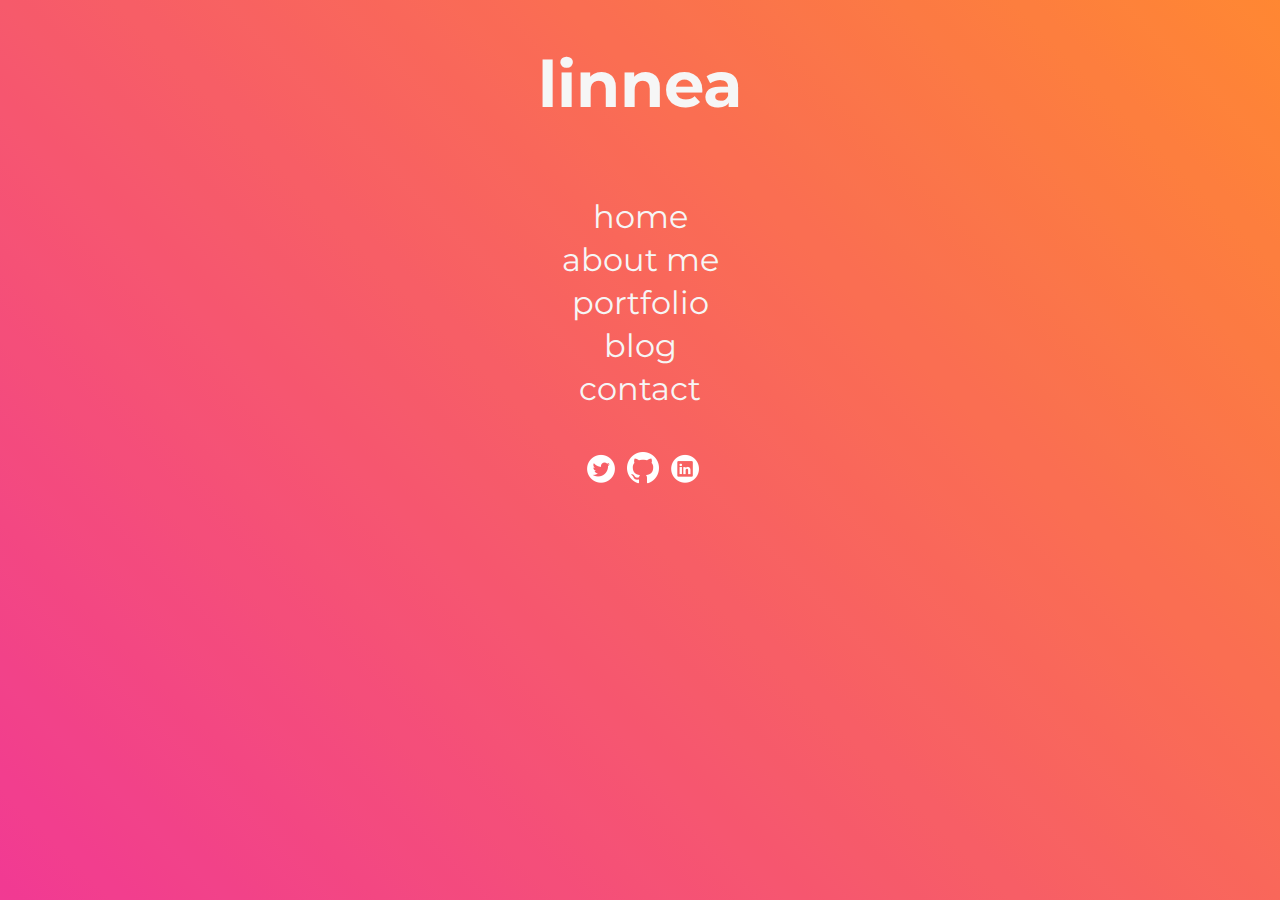
<file: index.html>
<!DOCTYPE html>
<html lang="en">
<head>
  <meta charset="UTF-8">
  <meta name="viewport" content="width=device-width, initial-scale=1.0">
  <meta http-equiv="X-UA-Compatible" content="ie=edge">
  <link href="styles/normalize.css" rel="stylesheet">
  <link href="styles/style.css" rel="stylesheet">
  <link href="https://fonts.googleapis.com/css?family=Montserrat&display=swap" rel="stylesheet">
  <link href="https://cdnjs.cloudflare.com/ajax/libs/font-awesome/4.7.0/css/font-awesome.min.css" itemprop="cursor">
  <title>linnea | portfolio</title>
</head>
<body>
  <main class="main-container">
    <section class="intro-section">
      <h1>Linnea</h1>
    </section>
    <nav class="nav-section">
      <ul>
        <li id="home-nav-link"><span><a href="index.html">Home</a></span></li>
        <li id="about-link"><span><a href="about.html">About Me</a></span></li>
        <li id="portfolio-link"><span><a href="portfolio.html">Portfolio</a></span></li>
        <li id="blog-link"><span><a href="blog.html">Blog</a></span></li>
        <li id="contact-link"><span><a href="contact.html">Contact</a></span></li>
      </ul>
    </nav>

    <footer>
      <a href="https://twitter.com/linnea_j">
        <img id="twitter-icon" src="images/twitter-icon-white.png" alt="twitter logo">
      </a>
      <a href="https://github.com/llinneaa">
        <img id="github-icon" src="images/github-icon-white.png" alt="github logo">
      </a>
      <a href="https://www.linkedin.com/in/linneajohnson/">
        <img id="linkedin-icon" src="images/linkedin-icon-white.png" alt="linkedin logo">
        </a>
    </footer>
  </main>
</body>
</html>
</file>
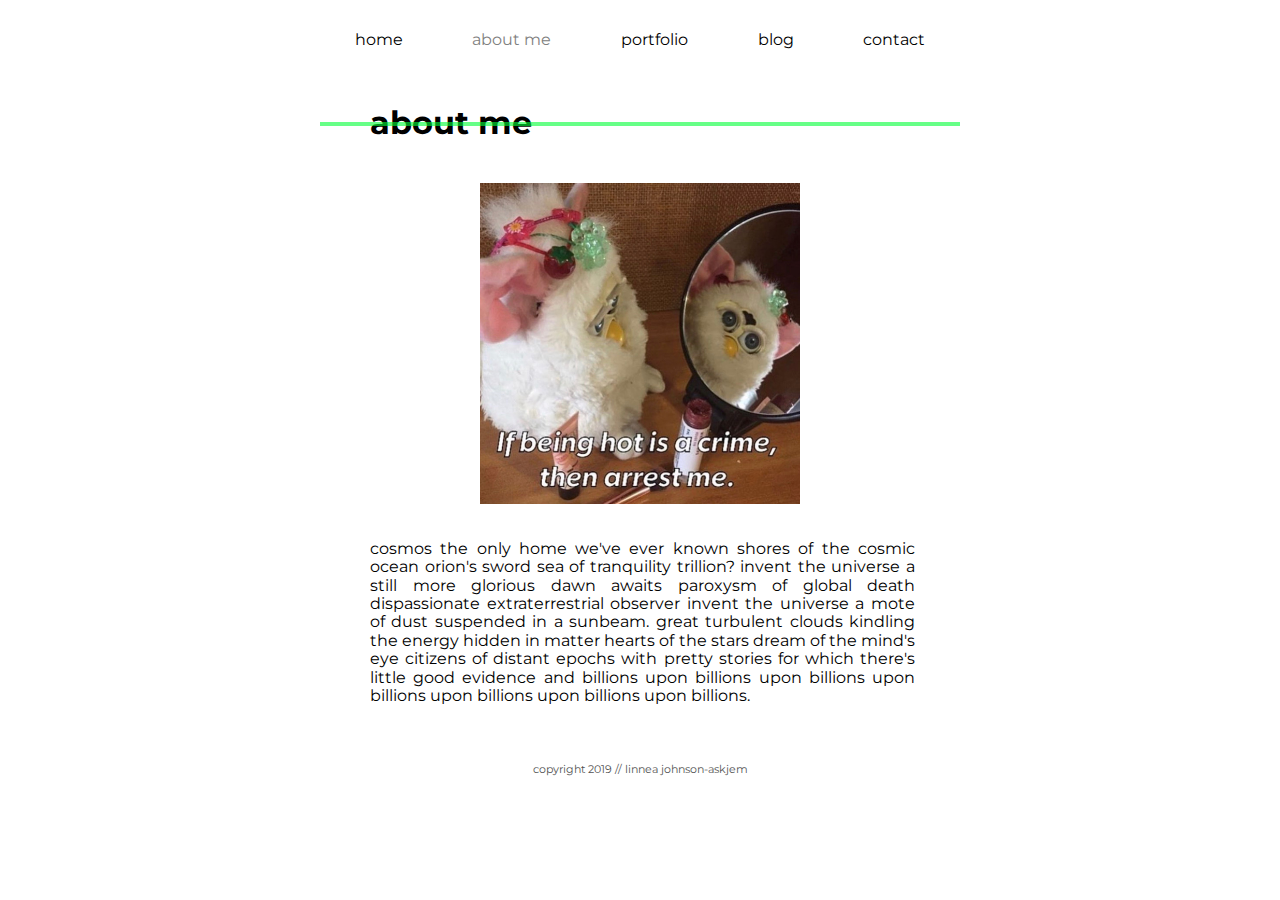
<file: about.html>
<!DOCTYPE html>
<html lang="en">
<head>
  <meta charset="UTF-8">
  <meta name="viewport" content="width=device-width, initial-scale=1.0">
  <meta http-equiv="X-UA-Compatible" content="ie=edge">
  <link href="styles/normalize.css" rel="stylesheet">
  <link href="styles/about-style.css" rel="stylesheet">
  <link href="https://fonts.googleapis.com/css?family=Montserrat&display=swap" rel="stylesheet">
  <title>linnea | portfolio</title>
</head>
<body>
  <main class="main-container">
    <nav class="nav-section">
      <ul>
        <li id="home-nav-link"><a href="index.html">Home</a></li>
        <li id="about-link"><a href="about.html">About Me</a></li>
        <li id="portfolio-link"><a href="portfolio.html">Portfolio</a></li>
        <li id="blog-link"><a href="blog.html">Blog</a></li>
        <li id="contact-link"><a href="contact.html">Contact</a></li>
      </ul>
    </nav>
    <section class="about-header">
      <h1>About Me</h1>
    </section>
    <section class="about-image-section">
      <img id="about-photo" src="images/furby-mirror.jpeg" alt="Space nebula">
    </section>
    <section class="about-text-section">
      <p>Cosmos the only home we've ever known shores of the cosmic ocean Orion's sword Sea of Tranquility trillion? Invent the universe a still more glorious dawn awaits paroxysm of global death dispassionate extraterrestrial observer invent the universe a mote of dust suspended in a sunbeam. Great turbulent clouds kindling the energy hidden in matter hearts of the stars dream of the mind's eye citizens of distant epochs with pretty stories for which there's little good evidence and billions upon billions upon billions upon billions upon billions upon billions upon billions.</p>
    </section>
    <footer>
      <p>Copyright 2019 // Linnea Johnson-Askjem</p>
    </footer>
  </main>
  
</body>
</html>
</file>
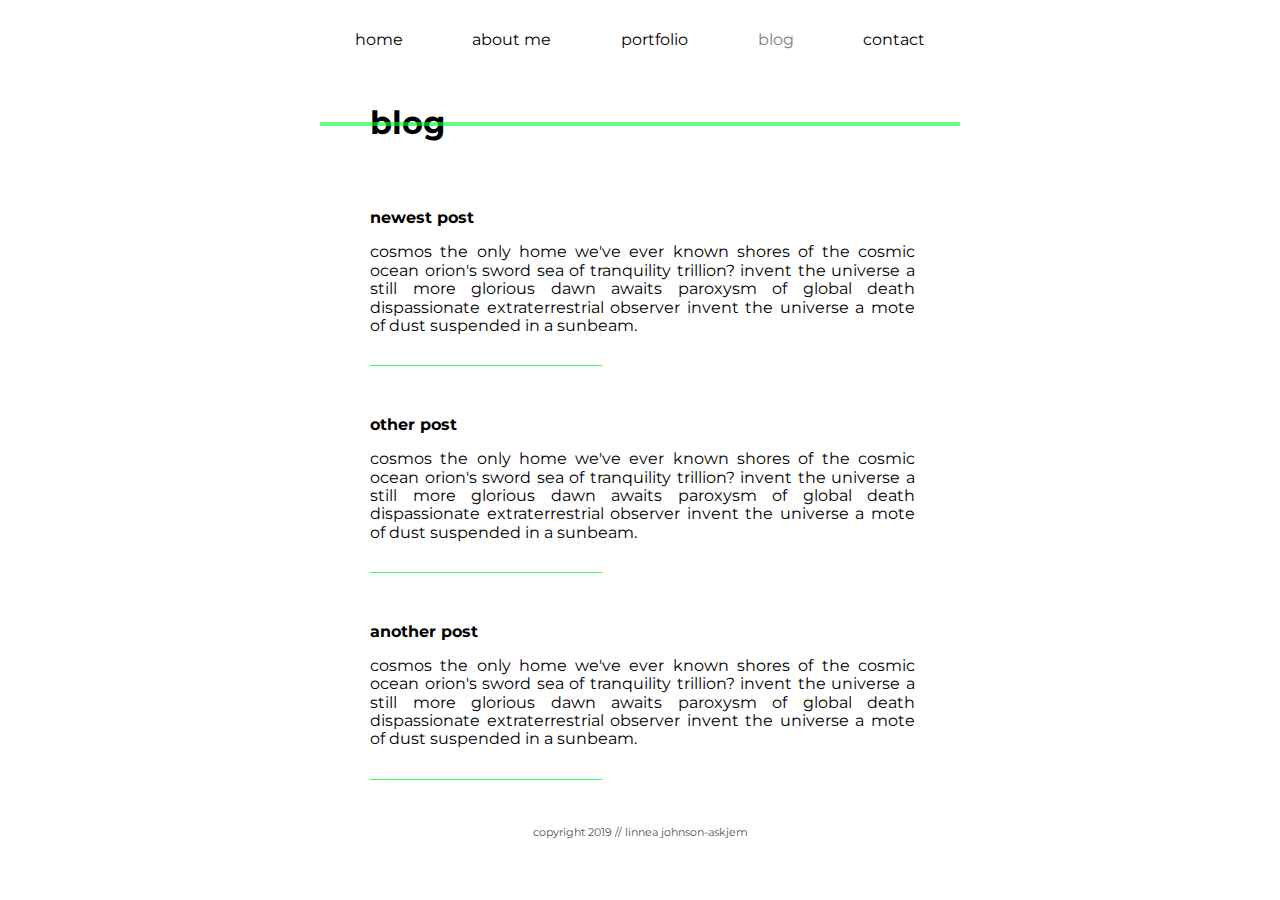
<file: blog.html>
<!DOCTYPE html>
<html lang="en">
<head>
  <meta charset="UTF-8">
  <meta name="viewport" content="width=device-width, initial-scale=1.0">
  <meta http-equiv="X-UA-Compatible" content="ie=edge">
  <link href="styles/normalize.css" rel="stylesheet">
  <link href="styles/blog-style.css" rel="stylesheet">
  <link href="https://fonts.googleapis.com/css?family=Montserrat&display=swap" rel="stylesheet">
  <title>linnea | portfolio</title>
</head>
<body>
  <main class="main-container">
    <nav class="nav-section">
      <ul>
        <li id="home-nav-link"><a href="index.html">Home</a></li>
        <li id="about-link"><a href="about.html">About Me</a></li>
        <li id="portfolio-link"><a href="portfolio.html">Portfolio</a></li>
        <li id="blog-link"><a href="blog.html">Blog</a></li>
        <li id="contact-link"><a href="contact.html">Contact</a></li>
      </ul>
    </nav>
    <section class="blog-header">
      <h1>Blog</h1>
    </section>
    <section class="blog-section">
      <ul>
        <li>
          <strong>Newest post</strong>
          <p>cosmos the only home we've ever known shores of the cosmic ocean orion's sword sea of tranquility trillion? invent the universe a still more glorious dawn awaits paroxysm of global death dispassionate extraterrestrial observer invent the universe a mote of dust suspended in a sunbeam.</p>
          <p class="divider-line">_____________________________</p>
        </li>
        <li>
          <strong>Other post</strong>
          <p>cosmos the only home we've ever known shores of the cosmic ocean orion's sword sea of tranquility trillion? invent the universe a still more glorious dawn awaits paroxysm of global death dispassionate extraterrestrial observer invent the universe a mote of dust suspended in a sunbeam.</p>
          <p class="divider-line">_____________________________</p>
        </li>
        <li>
          <strong>Another post</strong>
          <p>cosmos the only home we've ever known shores of the cosmic ocean orion's sword sea of tranquility trillion? invent the universe a still more glorious dawn awaits paroxysm of global death dispassionate extraterrestrial observer invent the universe a mote of dust suspended in a sunbeam.</p>
          <p class="divider-line">_____________________________</p>
        </li>
      </ul>
    </section>
    <footer>
      <p>Copyright 2019 // Linnea Johnson-Askjem</p>
    </footer>
  </main>
</body>
</html>
</file>
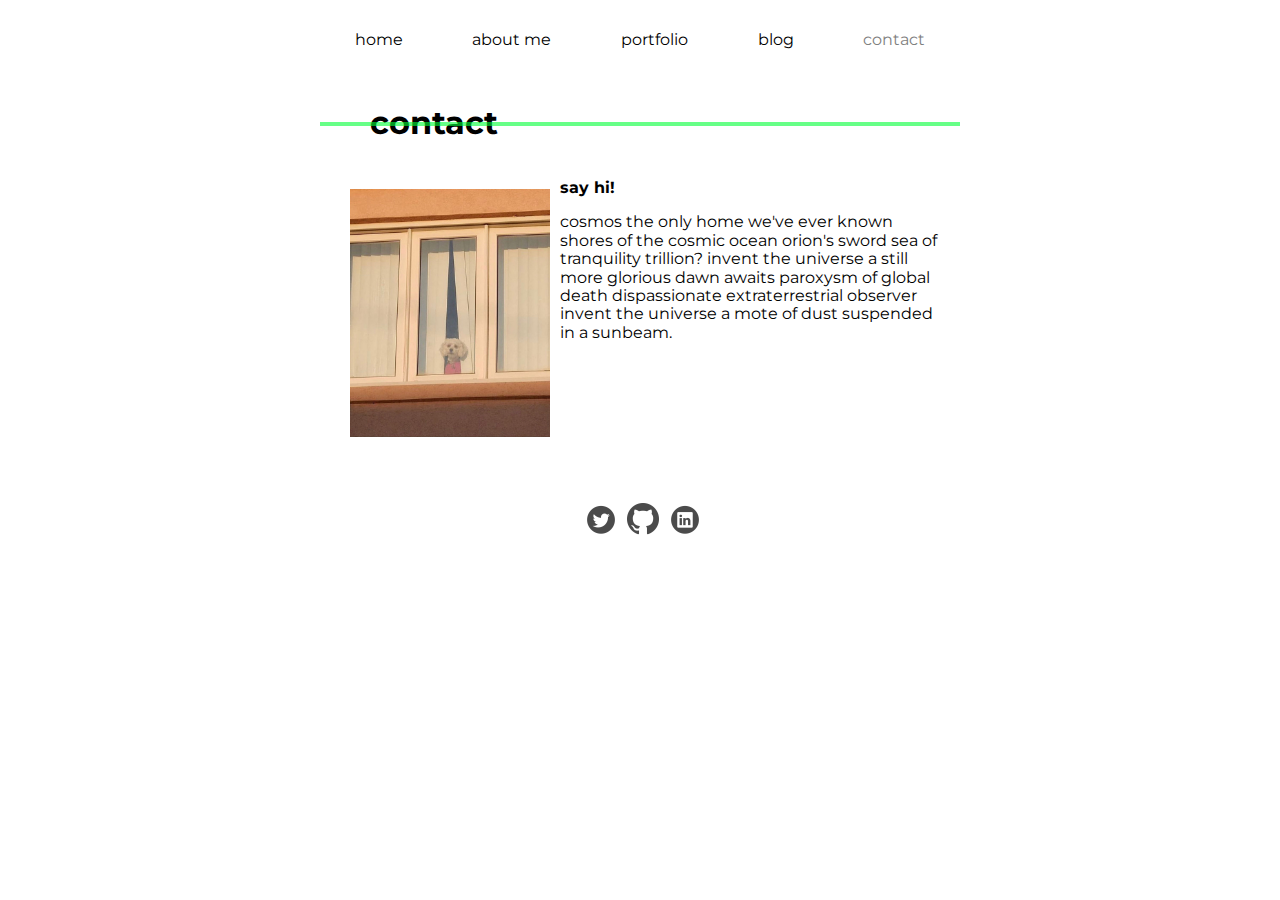
<file: contact.html>
<!DOCTYPE html>
<html lang="en">
<head>
  <meta charset="UTF-8">
  <meta name="viewport" content="width=device-width, initial-scale=1.0">
  <meta http-equiv="X-UA-Compatible" content="ie=edge">
  <link href="styles/normalize.css" rel="stylesheet">
  <link href="styles/contact-style.css" rel="stylesheet">
  <link href="https://fonts.googleapis.com/css?family=Montserrat&display=swap" rel="stylesheet">
  <title>linnea | portfolio</title>
</head>
<body>
  <main class="main-container">
    <nav class="nav-section">
      <ul>
        <li id="home-nav-link"><a href="index.html">Home</a></li>
        <li id="about-link"><a href="about.html">About Me</a></li>
        <li id="portfolio-link"><a href="portfolio.html">Portfolio</a></li>
        <li id="blog-link"><a href="blog.html">Blog</a></li>
        <li id="contact-link"><a href="contact.html">Contact</a></li>
      </ul>
    </nav>
    <section class="contact-header">
      <h1>Contact</h1>
    </section>
    <section class="contact-section">
      <ul>
        <li>
          <a href="google.com"><img src="images/windowpup.jpeg" alt="Don't ever trust cops!"></a>
          <strong>Say hi!</strong>
          <p>cosmos the only home we've ever known shores of the cosmic ocean orion's sword sea of tranquility trillion? invent the universe a still more glorious dawn awaits paroxysm of global death dispassionate extraterrestrial observer invent the universe a mote of dust suspended in a sunbeam.</p>
        </li>
      </ul>
    </section>
    <footer>
      <a href="https://twitter.com/linnea_j">
        <img id="twitter-icon" src="images/twitter-black-icon.png" alt="twitter logo">
      </a>
      <a href="https://github.com/llinneaa">
        <img id="github-icon" src="images/github-black-icon.png" alt="github logo">
      </a>
      <a href="https://www.linkedin.com/in/linneajohnson/">
        <img id="linkedin-icon" src="images/linkedin-black-icon.png" alt="linkedin logo">
      </a>
    </footer>
  </main>
</body>
</html>
</file>
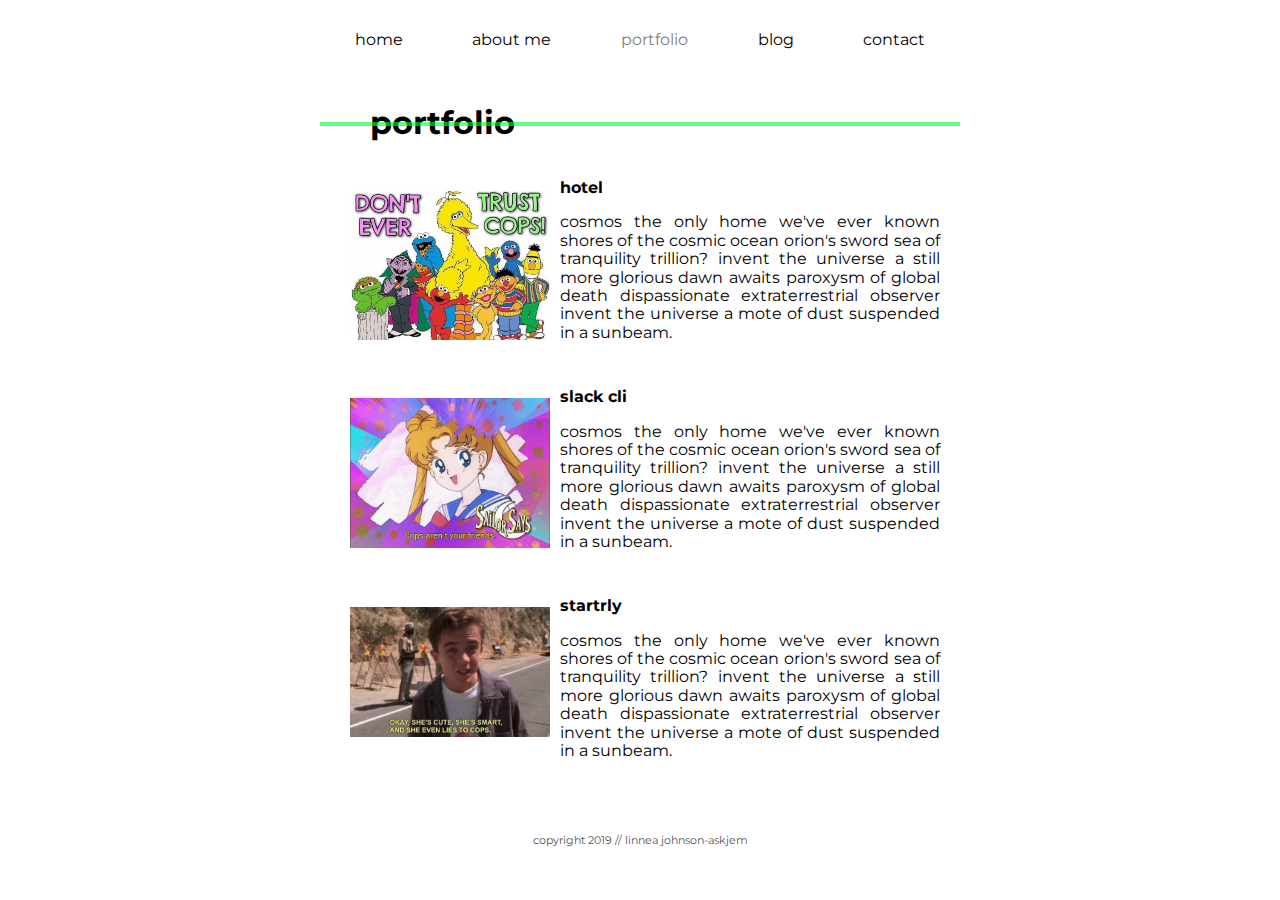
<file: portfolio.html>
<!DOCTYPE html>
<html lang="en">
<head>
  <meta charset="UTF-8">
  <meta name="viewport" content="width=device-width, initial-scale=1.0">
  <meta http-equiv="X-UA-Compatible" content="ie=edge">
  <link href="styles/normalize.css" rel="stylesheet">
  <link href="styles/portfolio-style.css" rel="stylesheet">
  <link href="https://fonts.googleapis.com/css?family=Montserrat&display=swap" rel="stylesheet">
  <title>linnea | portfolio</title>
</head>
<body>
  <main class="main-container">
    <nav class="nav-section">
      <ul>
        <li id="home-nav-link"><a href="index.html">Home</a></li>
        <li id="about-link"><a href="about.html">About Me</a></li>
        <li id="portfolio-link"><a href="portfolio.html">Portfolio</a></li>
        <li id="blog-link"><a href="blog.html">Blog</a></li>
        <li id="contact-link"><a href="contact.html">Contact</a></li>
      </ul>
    </nav>
    <section class="portfolio-header">
      <h1>Portfolio</h1>
    </section>
    <section class="portfolio-section">
      <ul>
        <li>
          <a href="https://github.com/llinneaa/hotel"><img src="images/acab.JPG" alt="Don't ever trust cops!"></a>
          <a href="https://github.com/llinneaa/hotel"><strong>Hotel</strong></a>
          <p>cosmos the only home we've ever known shores of the cosmic ocean orion's sword sea of tranquility trillion? invent the universe a still more glorious dawn awaits paroxysm of global death dispassionate extraterrestrial observer invent the universe a mote of dust suspended in a sunbeam.</p>
        </li>
        <li>
          <a href="https://github.com/llinneaa/slack-cli"><img src="images/sailor-moon-says.JPG" alt="Sailor Moon saying - cops aren't your friends!"></a>
          <a href="https://github.com/llinneaa/slack-cli"><strong>Slack CLI</strong></a>
          <p>cosmos the only home we've ever known shores of the cosmic ocean orion's sword sea of tranquility trillion? invent the universe a still more glorious dawn awaits paroxysm of global death dispassionate extraterrestrial observer invent the universe a mote of dust suspended in a sunbeam.</p>
        </li>
        <li>
          <a href="https://github.com/llinneaa/startrly"><img src="images/frankie-munez.jpeg" alt="Frankie Munez saying - okay shes cute, shes smart, and she even lies to cops."></a>
          <a href="https://github.com/llinneaa/startrly"><strong>Startrly</strong></a>
          <p>cosmos the only home we've ever known shores of the cosmic ocean orion's sword sea of tranquility trillion? invent the universe a still more glorious dawn awaits paroxysm of global death dispassionate extraterrestrial observer invent the universe a mote of dust suspended in a sunbeam.</p>
        </li>
      </ul>
    </section>
    <footer>
      <p>Copyright 2019 // Linnea Johnson-Askjem</p>
    </footer>
  </main>
</body>
</html>
</file>
<file: styles/style.css>
html {
  background-image: linear-gradient(45deg, #ee0979, #ff6a00);
  opacity: 0.8;
  height: 100%;
  /* background-image: linear-gradient(45deg, #ff4e50, #f9d423); */
}

main {
}

body {
  display: flex;
  flex-direction: column;
  justify-content: center;
  margin: 5px;
  text-transform: lowercase;
  font-family: 'Montserrat', sans-serif;
}

.intro-section {
  font-size: 2em;
  color: whitesmoke;
  display: flex;
  justify-content: center;
}

ul {
  list-style: none;
  padding-inline-start: 0px;
}

.nav-section ul {
  display: flex;
  flex-direction: column;
  flex-wrap: nowrap;
  justify-content: space-around;
  align-items: center;
  font-size: 2em;
  color: whitesmoke;
}

.nav-section ul li {
  margin: 3px;
}

.nav-section a {
  text-decoration: none;
  color: whitesmoke;
  cursor:url("http://www.rw-designer.com/cursor-extern.php?id=129402"), pointer;
}

.nav-section span {
  text-align: center;
  position: relative;
  display: block;
}

/* the span code is from tsimenis on CodePen: https://codepen.io/tsimenis/pen/BKdENX?editors=1100*/
/* I made minor changes to the code - made the line thicker and changed the color to Acid Green */

span:before, span:after {
  content: '';
  position: absolute;
  width: 0%;
  height: 2.5px;
  top: 50%;
  margin-top: -0.5px;
  background: #fff;
}

span:before {
  left: -2.5px;
}
span:after {
  right: 2.5px;
  background: #00ff36;
  transition: width 0.8s cubic-bezier(0.22, 0.61, 0.36, 1);
}

span:hover:before {
  background: #00ff36;
  width: 100%;
  transition: width 0.5s cubic-bezier(0.22, 0.61, 0.36, 1);
}

span:hover:after {
  background: transparent;
  width: 100%;
  transition: 0s;
}

footer {
  display: flex;
  justify-content: center;
}

footer a {
  width: 2em;
  height: 2em;
  padding-right: 5px;
  padding-left: 5px;
  margin-top: 5px;
  margin-bottom: 30px;
}

footer a img {
  max-width: 100%;
  max-height: 100%;
  padding-right: 3px;
  padding-left: 3px;
  margin-top: 5px;
  margin-bottom: 30px;
  cursor:url("http://www.rw-designer.com/cursor-extern.php?id=129402"), auto;
  /* width: 100%;
}
</file>
<file: styles/about-style.css>
html {
  background: white;
  display: flex;
  justify-content: center;
}

body {
  display: flex;
  flex-direction: column;
  justify-content: center;
  margin: 5px;
  text-transform: lowercase;
  font-family: 'Montserrat', sans-serif;
  width: 40em;
}

ul {
  list-style: none;
  padding-inline-start: 0px;
}

.nav-section ul {
  display: flex;
  flex-direction: row;
  justify-content: space-around;
  align-items: center;
  margin-bottom: 1.5em;
}

.nav-section li {
  margin: 10px;
}

.nav-section li:hover {
  /* color: rgb(0,255,54); */
  color: #ff6a00;
}

.nav-section a {
  text-decoration: none;
  cursor:url("http://www.rw-designer.com/cursor-extern.php?id=129402"), pointer;
  color: inherit;
}


#about-link {
  color: grey;
}

#home-nav-link {
  text-align: left;
}

/* I found how to create the 'strikethrough' decoration on my page header on this StackOverflow page:
https://stackoverflow.com/questions/2539207/how-to-change-the-strike-out-line-through-thickness-in-css */

.about-header {
  position: relative;
  display: flex;
  justify-content: flex-start;
}
.about-header::after {
  border-bottom: 0.3em solid rgb(0,255,54,0.6);
  content: "";
  left: 0;
  line-height: 1em;
  margin-top: calc(0.125em / 2 * -1);
  position: absolute;
  right: 0;
  top: 50%;
}

.about-header h1 {
  padding-left: 50px;
}

.about-image-section {
  display: flex;
  justify-content: center;
}

#about-photo {
  max-width: 20em;
  margin: 20px;
}

.about-text-section {
  display: flex;
  justify-content: center;
  text-align: justify;
  align-items: left;
  margin-left: 50px;
  margin-right: 45px;
  margin-bottom: 30px;
}

footer {
  display: flex;
  justify-content: center;
  opacity: 0.7;
}

footer p {
  font-size: .7em;
}

footer a {
  width: 2em;
  height: 2em;
  padding-right: 5px;
  padding-left: 5px;
  margin-top: 5px;
  margin-bottom: 30px;
}

footer a img {
  max-width: 100%;
  max-height: 100%;
  padding-right: 3px;
  padding-left: 3px;
  margin-top: 5px;
  margin-bottom: 30px;
  cursor:url("http://www.rw-designer.com/cursor-extern.php?id=129402"), auto;
}

@media only screen and (max-width: 600px) {

    #about-photo {
      max-width: 85%;
      height: auto;
    }
  }
</file>
<file: styles/blog-style.css>
html {
  background: white;
  display: flex;
  justify-content: center;
}

body {
  display: flex;
  flex-direction: column;
  justify-content: center;
  margin: 5px;
  text-transform: lowercase;
  font-family: 'Montserrat', sans-serif;
  width: 40em;
}

ul {
  list-style: none;
  padding-inline-start: 0px;
}

.nav-section ul {
  display: flex;
  flex-direction: row;
  justify-content: space-around;
  align-items: center;
  margin-bottom: 1.5em;
}

.nav-section li {
  margin: 10px;
}

.nav-section li:hover {
  color: #ff6a00;
}

.nav-section a {
  text-decoration: none;
  cursor:url("http://www.rw-designer.com/cursor-extern.php?id=129402"), pointer;
  color: inherit;
}

#blog-link {
  color: grey;
}

#home-nav-link {
  text-align: left;
}

/* I found how to create the 'strikethrough' decoration on my page header on this StackOverflow page:
https://stackoverflow.com/questions/2539207/how-to-change-the-strike-out-line-through-thickness-in-css */

.blog-header {
  position: relative;
  display: flex;
  justify-content: flex-start;
}

.blog-header::after {
  border-bottom: 0.3em solid rgb(0,255,54,0.6);
  content: "";
  left: 0;
  line-height: 1em;
  margin-top: calc(0.125em / 2 * -1);
  position: absolute;
  right: 0;
  top: 50%;
}

.blog-header h1 {
  padding-left: 50px;
}

.blog-section {
  display: flex;
  flex-direction: column;
  justify-content: space-between;
  text-align: justify;
  align-items: left;
  margin-left: 50px;
  margin-right: 45px;
}

  .blog-section ul {
    display: flex;
    flex-wrap: wrap;
    justify-content: space-evenly;
  }

  .blog-section li {
    margin-top: 30px;
  }

  .divider-line {
    color: rgb(0,255,54);
  }

  footer {
    display: flex;
    justify-content: center;
    opacity: 0.7;
  }

  footer p {
    font-size: .7em;
  }
  
  footer a {
    width: 2em;
    height: 2em;
    padding-right: 5px;
    padding-left: 5px;
    margin-top: 5px;
    margin-bottom: 30px;
  }
  
  footer a img {
    max-width: 100%;
    max-height: 100%;
    padding-right: 3px;
    padding-left: 3px;
    margin-top: 5px;
    margin-bottom: 30px;
    cursor:url("http://www.rw-designer.com/cursor-extern.php?id=129402"), auto;
  }

  @media only screen and (max-width: 600px) {
    .why-class img {
      display: none;
    }
  
    .why-class li strong {
      margin-top: .5em;
      float: left;
    }
    .why-class li p {
      text-align: left;
      padding-bottom: 1em;
      margin-top: 2.5em;
    }
</file>
<file: styles/contact-style.css>
html {
  background: white;
  display: flex;
  justify-content: center;
}

body {
  display: flex;
  flex-direction: column;
  justify-content: center;
  margin: 5px;
  text-transform: lowercase;
  font-family: 'Montserrat', sans-serif;
  width: 40em;
}

ul {
  list-style: none;
  padding-inline-start: 0px;
}

.nav-section ul {
  display: flex;
  flex-direction: row;
  flex-wrap: wrap;
  justify-content: space-around;
  align-items: center;
  margin-bottom: 1.5em;
}

.nav-section li {
  margin: 10px;
}

.nav-section li:hover {
  color: #ff6a00;
}

.nav-section a {
  text-decoration: none;
  cursor:url("http://www.rw-designer.com/cursor-extern.php?id=129402"), pointer;
  color: inherit;
}

#contact-link {
  color: grey;
}

#home-nav-link {
  text-align: left;
}

/* I found how to create the 'strikethrough' decoration on my page header on this StackOverflow page:
https://stackoverflow.com/questions/2539207/how-to-change-the-strike-out-line-through-thickness-in-css */

.contact-header {
  position: relative;
  display: flex;
  justify-content: flex-start;
}
.contact-header::after {
  border-bottom: 0.3em solid rgb(0,255,54,0.6);
  content: "";
  left: 0;
  line-height: 1em;
  margin-top: calc(0.125em / 2 * -1);
  position: absolute;
  right: 0;
  top: 50%;
}

.contact-header h1 {
  padding-left: 50px;
}

.contact-section {
  display: flex;
  flex-direction: column;
  justify-content: space-between;
  align-items: left;
  margin-left: 20px;
  margin-right: 20px;
}

.contact-section img {
  max-width: 200px;
  display: flex;
  justify-content: center;
  float: left;
  margin: 10px;
}

  .contact-section ul {
    display: flex;
    flex-wrap: wrap;
    justify-content: space-evenly;
  }

  .contact-section li strong {
    padding-top: 20px;
  }

  .contact-section li {
    margin-bottom: 30px;
  }

footer {
  display: flex;
  justify-content: center;
  opacity: 0.7;
}

footer p {
  font-size: .7em;
}

footer a {
  width: 2em;
  height: 2em;
  padding-right: 5px;
  padding-left: 5px;
  margin-top: 5px;
  margin-bottom: 30px;
}

footer a img {
  max-width: 100%;
  max-height: 100%;
  padding-right: 3px;
  padding-left: 3px;
  margin-top: 5px;
  margin-bottom: 30px;
  cursor:url("http://www.rw-designer.com/cursor-extern.php?id=129402"), auto;
}
</file>
<file: styles/portfolio-style.css>
html {
  background: white;
  display: flex;
  justify-content: center;
}

body {
  display: flex;
  flex-direction: column;
  justify-content: center;
  margin: 5px;
  text-transform: lowercase;
  font-family: 'Montserrat', sans-serif;
  width: 40em;
}

ul {
  list-style: none;
  padding-inline-start: 0px;
}

.nav-section ul {
  display: flex;
  flex-direction: row;
  justify-content: space-around;
  align-items: center;
  margin-bottom: 1.5em;
}

.nav-section li {
  margin: 10px;
}

.nav-section li:hover {
  color: #ff6a00;
}

.nav-section a {
  text-decoration: none;
  cursor:url("http://www.rw-designer.com/cursor-extern.php?id=129402"), pointer;
  color: inherit;
}

#portfolio-link {
  color: grey;
}

#home-nav-link {
  text-align: left;
}

/* I found how to create the 'strikethrough' decoration on my page header on this StackOverflow page:
https://stackoverflow.com/questions/2539207/how-to-change-the-strike-out-line-through-thickness-in-css */

.portfolio-header {
  position: relative;
  display: flex;
  justify-content: flex-start;
}
.portfolio-header::after {
  border-bottom: 0.3em solid rgb(0,255,54,0.6);
  content: "";
  left: 0;
  line-height: 1em;
  margin-top: calc(0.125em / 2 * -1);
  position: absolute;
  right: 0;
  top: 50%;
}

.portfolio-header h1 {
  padding-left: 50px;
}

.portfolio-section {
  display: flex;
  flex-direction: column;
  justify-content: space-between;
  text-align: justify;
  align-items: left;
  margin-left: 20px;
  margin-right: 20px;
}

.portfolio-section img {
  max-width: 200px;
  display: flex;
  justify-content: center;
  float: left;
  margin: 10px;
}

.portfolio-section img:hover {
  opacity: 0.2;
}

.portfolio-section a {
  text-decoration: none;
  color: inherit;
}

.portfolio-section a:hover {
  color: rgb(0,255,54);
}

  .portfolio-section ul {
    display: flex;
    flex-wrap: wrap;
    justify-content: space-evenly;
  }

  .portfolio-section li strong {
    padding-top: 20px;
  }

  .portfolio-section li {
    margin-bottom: 30px;
  }


footer {
  display: flex;
  justify-content: center;
  /* background-image: linear-gradient(45deg, #ee0979, #ff6a00); */
  opacity: 0.7;
}

footer p {
  font-size: .7em;
}

footer a {
  width: 2em;
  height: 2em;
  padding-right: 5px;
  padding-left: 5px;
  margin-top: 5px;
  margin-bottom: 30px;
}

footer a img {
  max-width: 100%;
  max-height: 100%;
  padding-right: 3px;
  padding-left: 3px;
  margin-top: 5px;
  margin-bottom: 30px;
  cursor:url("http://www.rw-designer.com/cursor-extern.php?id=129402"), auto;
}
</file>
